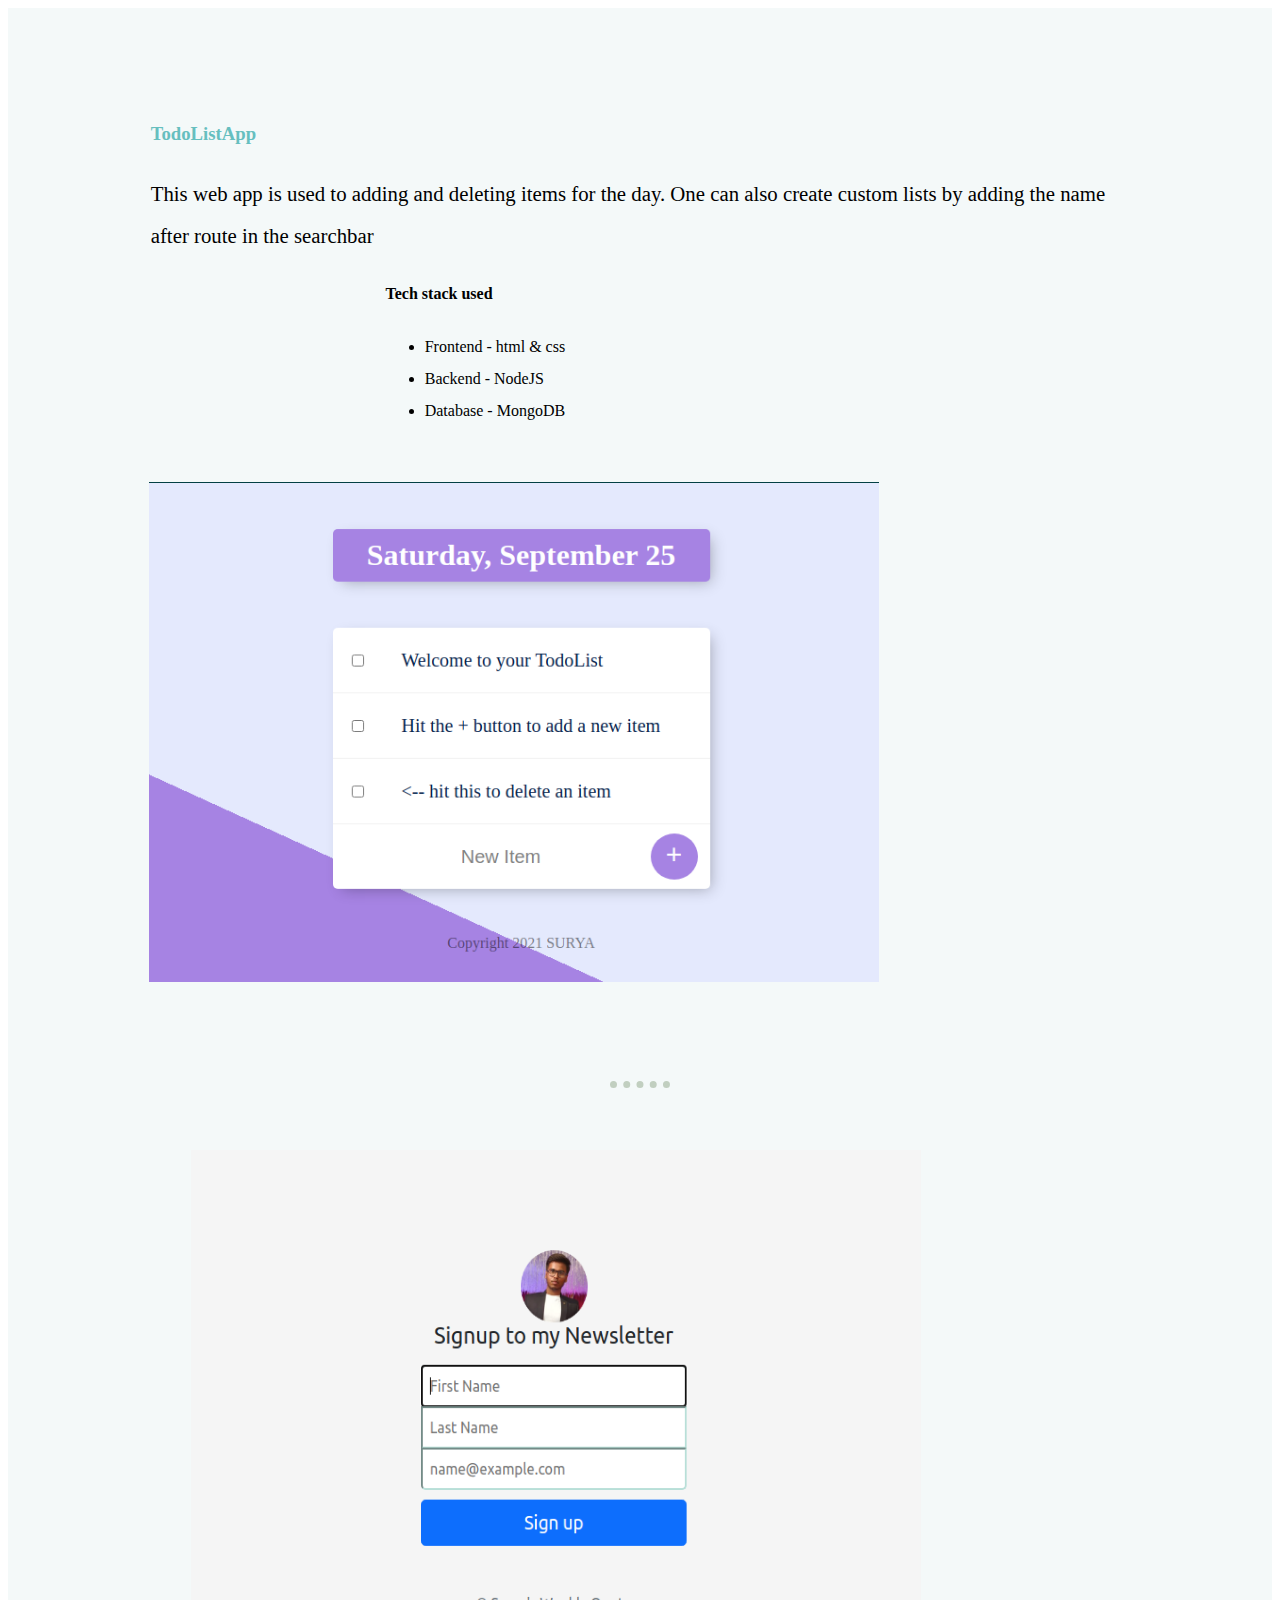
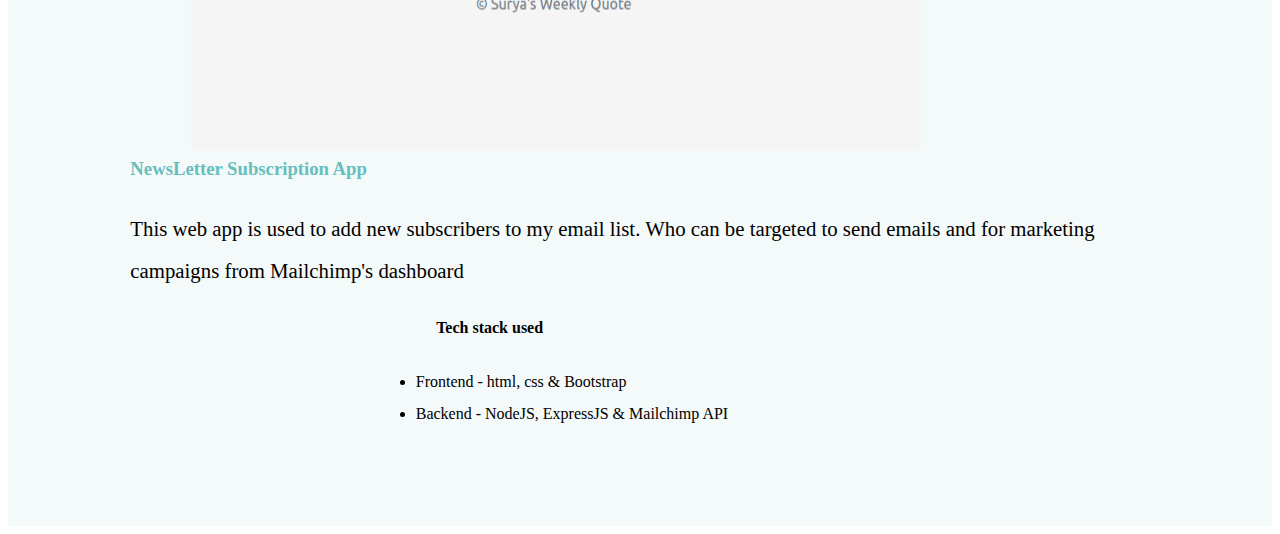
<file: projects.html>
<!DOCTYPE html>
<html lang="en" dir="ltr">

<head>
  <meta charset="utf-8">
  <!-- Bootstap css -->
  <link href="https://cdn.jsdelivr.net/npm/bootstrap@5.1.1/dist/css/bootstrap.min.css" rel="stylesheet" integrity="sha384-F3w7mX95PdgyTmZZMECAngseQB83DfGTowi0iMjiWaeVhAn4FJkqJByhZMI3AhiU" crossorigin="anonymous">
  <!-- Bootstrap js -->
  <script src="https://cdn.jsdelivr.net/npm/@popperjs/core@2.9.3/dist/umd/popper.min.js" integrity="sha384-W8fXfP3gkOKtndU4JGtKDvXbO53Wy8SZCQHczT5FMiiqmQfUpWbYdTil/SxwZgAN" crossorigin="anonymous"></script>
  <script src="https://cdn.jsdelivr.net/npm/bootstrap@5.1.1/dist/js/bootstrap.min.js" integrity="sha384-skAcpIdS7UcVUC05LJ9Dxay8AXcDYfBJqt1CJ85S/CFujBsIzCIv+l9liuYLaMQ/" crossorigin="anonymous"></script>
  <link rel="stylesheet" href="./CSS/projects.css">
  <title>My Personal projects</title>
</head>

<body>
  <!-- container  -->
  <div class="container-fluid">
    <!-- Top project -->
    <section>
      <div class="top">
        <div class="row">
          <div class="col-lg-6 col-sm-6 ">
          </div>
          <div class="col-lg-6 col-sm-6">
          </div>
        </div>
      </div>
    </section>


    <!-- Middle project -->
    <div class="middle">
      <div class="row">
        <div class="col-lg-6 col-sm-12 todotext">
          <h3><a href="https://todolistbysurya.herokuapp.com/" target="_blank">TodoListApp</a></h3>
          <p class="des-size">This web app is used to adding and deleting items for the day. One can also create custom lists by adding the name after route in the searchbar</p>
          <h4 class="techstack">Tech stack used</h4>
          <ul class="list">
            <li>Frontend - html & css</li>
            <li>Backend - NodeJS</li>
            <li>Database - MongoDB</li>
          </ul>
        </div>
        <div class="col-lg-6 col-sm-12 tododiv">
          <p>
            <a href="https://todolistbysurya.herokuapp.com/" target="_blank">
              <img src="./images/todoimage.png" class="todoimg" alt="todolistimage">
            </a>
          </p>
        </div>
      </div>
    </div>

<hr>
    <!-- Bottom project -->
    <div class="bottom">
      <div class="row">
        <div class="col-lg-6 col-sm-12">
          <a href="https://suryasnewsletter2021.herokuapp.com/" target="_blank">
            <img src="./images/newsletter.png" class="newsletterimg" alt="newsletterWebSiteImage">
          </a>
        </div>
        <div class="col-lg-6 col-sm-12 newslettertxt">
          <h3><a href="https://suryasnewsletter2021.herokuapp.com/" target="_blank">NewsLetter Subscription App</a></h3>
          <p class="des-size">This web app is used to add new subscribers to my email list. Who can be targeted to send emails and for marketing campaigns from Mailchimp's dashboard</p>
          <h4 class="techstack2">Tech stack used</h4>
          <ul class="list">
            <li>Frontend - html, css & Bootstrap</li>
            <li>Backend - NodeJS, ExpressJS & Mailchimp API</li>
          </ul>
        </div>
      </div>
    </div>
  </div>
</body>

</html>
</file>
<file: CSS/projects.css>
a {
  text-decoration: none;
  color: #66BFBF;
  margin: absolute;
}

a:hover {
  color: #CCF2F4;
}

hr {
  width: 5%;
  border-style: dotted none none;
  border-width: 7px;
  border-color: #C1CFC0;
  margin: 30px auto;
  background-color: #F4F9F9;
}

.top {
  padding: 2rem 0;
  padding-bottom: 4;
}

.middle {
  padding: 2%;
  padding-bottom: 4%;
}

.bottom {
  padding: 2rem 0;
}

.container-fluid {
  padding: 0 2%;
background-color: #F4F9F9;
}

.tododiv {
  margin: 0;
  display: inline-grid;
}

.todoimg {
  width: 730px;
  height: 500px;
  padding-left: 4.5%;
  margin: 0 8%;
}

.todoimg: hover img {
  transform: scale(.5);
}

.todotext {
  text-align: left;
  padding: 0 8% 2% 8%;
  line-height: 2;
}

.des-size {
  font-size: 1.3rem;
}

.list {
  padding: 0 28%;
}

.techstack {
  padding: 0 24%;
}

.newsletterimg {
  float: left;
  width: 730px;
  height: 600px;
  padding-right: 4.5%;
  margin: 0 8% 0 13%;
}

.techstack2 {
  padding: 0 30%;
}

.newslettertxt {
  text-align: left;
  padding: 4% 8%;
  line-height: 2;
}
</file>
